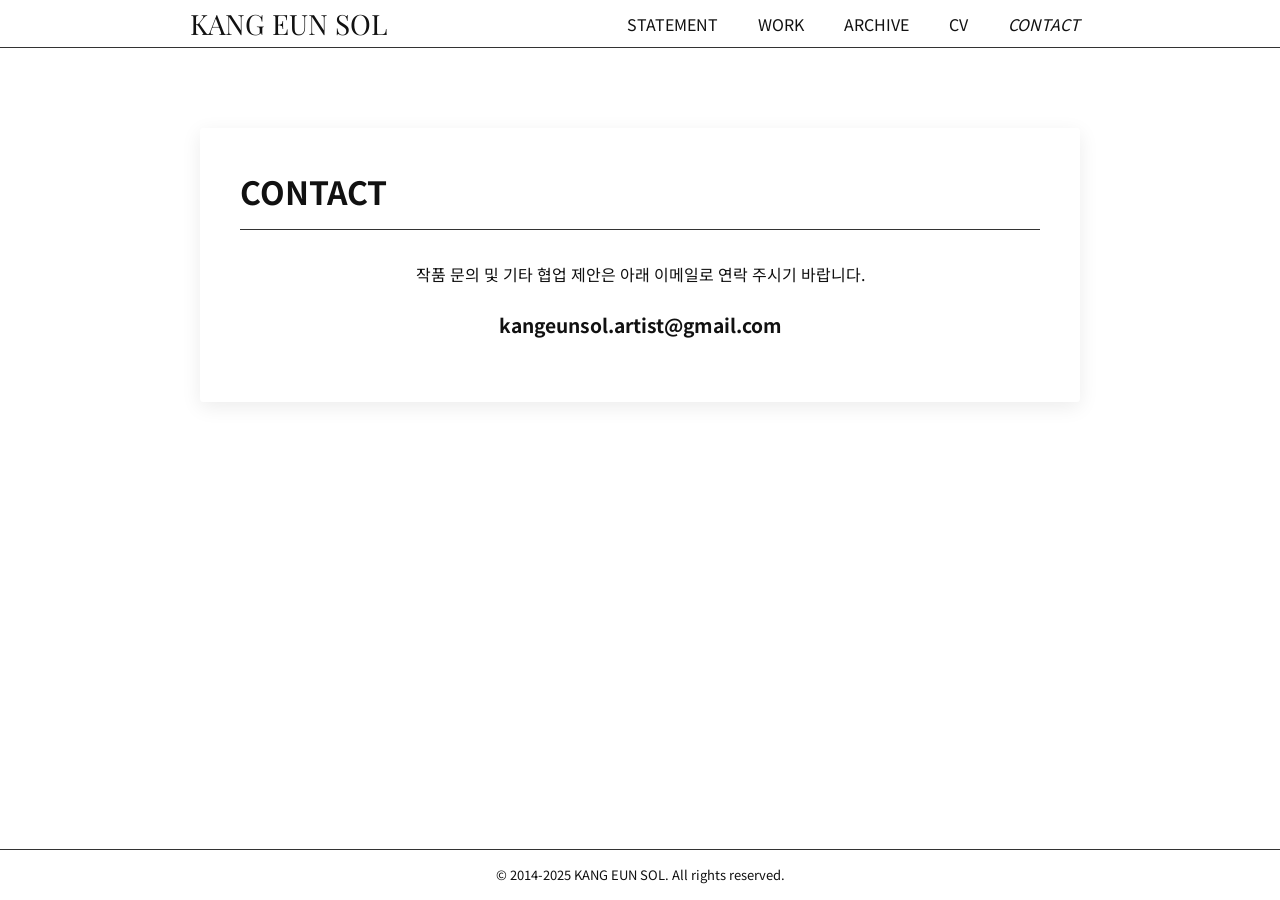
<file: contact.html>
<!DOCTYPE html>
<html>
  <head>
    <meta charset="UTF-8" />
    <meta name="viewport" content="width=device-width, initial-scale=1.0" />
    <title>Contact - KANG EUN SOL</title>
    <link rel="preconnect" href="https://fonts.googleapis.com" />
    <link rel="preconnect" href="https://fonts.gstatic.com" crossorigin />
    <link
      href="https://fonts.googleapis.com/css2?family=Noto+Sans+KR:wght@100..900&display=swap"
      rel="stylesheet"
    />
    <link
      href="https://fonts.googleapis.com/css2?family=Playfair+Display&display=swap"
      rel="stylesheet"
    />
    <link rel="icon" type="image/png" href="/favicon-96x96.png" sizes="96x96" />
    <link rel="icon" type="image/svg+xml" href="/favicon.svg" />
    <link rel="shortcut icon" href="/favicon.ico" />
    <link rel="apple-touch-icon" sizes="180x180" href="/apple-touch-icon.png" />
    <meta name="apple-mobile-web-app-title" content="Kangeunsol" />
    <link rel="manifest" href="/site.webmanifest" />

    <link rel="stylesheet" href="style.css" />
  </head>
  <body class="page-contact">
    <!-- 1. body 클래스 변경 -->
    <header class="site-header">
      <div class="header-container">
        <a href="index.html" class="site-title-link">
          <h1>KANG EUN SOL</h1>
        </a>

        <!-- ★ PC용 메뉴 (모바일에서는 숨겨짐) ★ -->
        <nav class="site-nav">
          <ul>
            <li><a href="statement.html">STATEMENT</a></li>
            <li><a href="works.html">WORK</a></li>
            <li><a href="archive.html">ARCHIVE</a></li>
            <li><a href="cv.html">CV</a></li>
            <li><a href="contact.html">CONTACT</a></li>
          </ul>
        </nav>

        <!-- ★ 모바일용 햄버거 버튼 (PC에서는 숨겨짐) ★ -->
        <button id="mobile-menu-btn" class="mobile-menu-btn">
          <span></span>
          <span></span>
          <span></span>
        </button>
      </div>
    </header>

    <main>
      <div class="container">
        <!-- 1. CV/Statement와 동일한 스타일의 타이틀 블록 (번역 버튼 없음) -->
        <div class="title-block">
          <h1>CONTACT</h1>
        </div>

        <!-- 2. 본문 내용 (가운데 정렬) -->
        <div style="text-align: center">
          <p>
            작품 문의 및 기타 협업 제안은 아래 이메일로 연락 주시기 바랍니다.
          </p>
          <!-- 클릭 가능한 이메일 링크로 개선했습니다. -->
          <p style="font-size: 1.2em; font-weight: bold">
            <!-- 이 부분의 이메일 주소를 당신의 것으로 바꾸세요 -->
            <a
              href="mailto:your.email@example.com"
              style="color: #111; text-decoration: none"
              >kangeunsol.artist@gmail.com</a
            >
          </p>
        </div>
      </div>
    </main>

    <footer>
      <p>&copy; 2014-2025 KANG EUN SOL. All rights reserved.</p>
      <!-- 5. 영문 이름으로 변경 -->
    </footer>
    <script src="js/mobile-menu.js"></script>
  </body>
</html>
</file>
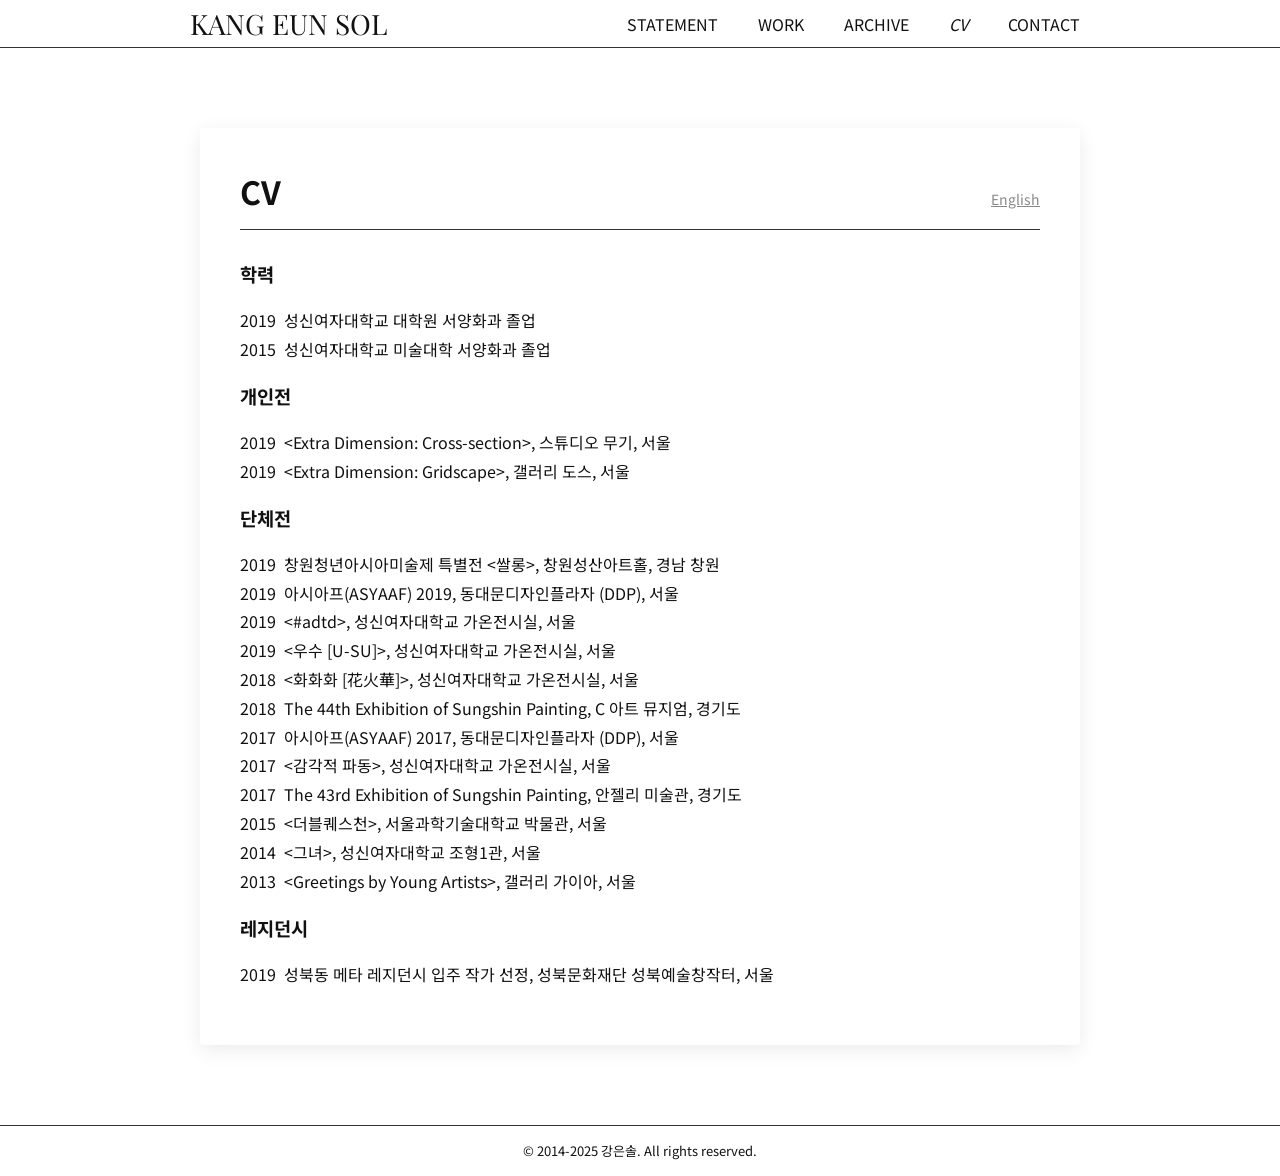
<file: cv.html>
<!DOCTYPE html>
<html>
  <head>
    <meta charset="UTF-8" />
    <meta name="viewport" content="width=device-width, initial-scale=1.0" />
    <title>KANG EUN SOL - CV</title>
    <link rel="preconnect" href="https://fonts.googleapis.com" />
    <link rel="preconnect" href="https://fonts.gstatic.com" crossorigin />
    <link
      href="https://fonts.googleapis.com/css2?family=Noto+Sans+KR:wght@100..900&display=swap"
      rel="stylesheet"
    />
    <link
      href="https://fonts.googleapis.com/css2?family=Playfair+Display&display=swap"
      rel="stylesheet"
    />
    <link rel="icon" type="image/png" href="/favicon-96x96.png" sizes="96x96" />
    <link rel="icon" type="image/svg+xml" href="/favicon.svg" />
    <link rel="shortcut icon" href="/favicon.ico" />
    <link rel="apple-touch-icon" sizes="180x180" href="/apple-touch-icon.png" />
    <meta name="apple-mobile-web-app-title" content="Kangeunsol" />
    <link rel="manifest" href="/site.webmanifest" />

    <link rel="stylesheet" href="style.css" />
  </head>
  <body class="page-cv">
    <header class="site-header">
      <div class="header-container">
        <a href="index.html" class="site-title-link">
          <h1>KANG EUN SOL</h1>
        </a>

        <!-- ★ PC용 메뉴 (모바일에서는 숨겨짐) ★ -->
        <nav class="site-nav">
          <ul>
            <li><a href="statement.html">STATEMENT</a></li>
            <li><a href="works.html">WORK</a></li>
            <li><a href="archive.html">ARCHIVE</a></li>
            <li><a href="cv.html">CV</a></li>
            <li><a href="contact.html">CONTACT</a></li>
          </ul>
        </nav>

        <!-- ★ 모바일용 햄버거 버튼 (PC에서는 숨겨짐) ★ -->
        <button id="mobile-menu-btn" class="mobile-menu-btn">
          <span></span>
          <span></span>
          <span></span>
        </button>
      </div>
    </header>

    <main>
      <div class="container">
        <!-- 이 div class="title-block"이 모든 문제의 해결책입니다 -->
        <div class="title-block">
          <!-- 제목 -->
          <h1>CV</h1>
          <!-- 번역 버튼 -->
          <a href="#" id="lang-toggle" class="lang-toggle-btn">English</a>
        </div>

        <!-- 본문 콘텐츠 (국문) -->
        <div class="lang-ko">
          <h3>학력</h3>
          <p>
            2019&nbsp;&nbsp;성신여자대학교 대학원 서양화과 졸업<br />
            2015&nbsp;&nbsp;성신여자대학교 미술대학 서양화과 졸업
          </p>
          <h3>개인전</h3>
          <p>
            2019&nbsp;&nbsp;&lt;Extra Dimension: Cross-section&gt;, 스튜디오
            무기, 서울<br />
            2019&nbsp;&nbsp;&lt;Extra Dimension: Gridscape&gt;, 갤러리 도스,
            서울
          </p>
          <h3>단체전</h3>
          <p>
            2019&nbsp;&nbsp;창원청년아시아미술제 특별전 &lt;쌀롱&gt;,
            창원성산아트홀, 경남 창원<br />
            2019&nbsp;&nbsp;아시아프(ASYAAF) 2019, 동대문디자인플라자 (DDP),
            서울<br />
            2019&nbsp;&nbsp;&lt;#adtd&gt;, 성신여자대학교 가온전시실, 서울<br />
            2019&nbsp;&nbsp;&lt;우수 [U-SU]&gt;, 성신여자대학교 가온전시실,
            서울<br />
            2018&nbsp;&nbsp;&lt;화화화 [花火華]&gt;, 성신여자대학교 가온전시실,
            서울<br />
            2018&nbsp;&nbsp;The 44th Exhibition of Sungshin Painting, C 아트
            뮤지엄, 경기도<br />
            2017&nbsp;&nbsp;아시아프(ASYAAF) 2017, 동대문디자인플라자 (DDP),
            서울<br />
            2017&nbsp;&nbsp;&lt;감각적 파동&gt;, 성신여자대학교 가온전시실,
            서울<br />
            2017&nbsp;&nbsp;The 43rd Exhibition of Sungshin Painting, 안젤리
            미술관, 경기도<br />
            2015&nbsp;&nbsp;&lt;더블퀘스천&gt;, 서울과학기술대학교 박물관,
            서울<br />
            2014&nbsp;&nbsp;&lt;그녀&gt;, 성신여자대학교 조형1관, 서울<br />
            2013&nbsp;&nbsp;&lt;Greetings by Young Artists&gt;, 갤러리 가이아,
            서울
          </p>
          <h3>레지던시</h3>
          <p>
            2019&nbsp;&nbsp;성북동 메타 레지던시 입주 작가 선정, 성북문화재단
            성북예술창작터, 서울
          </p>
        </div>

        <!-- 본문 콘텐츠 (영문) -->
        <div class="lang-en" style="display: none">
          <h3>Education</h3>
          <p>
            2019&nbsp;&nbsp;M.F.A. in Painting, Sungshin Women's University,
            Seoul, KR<br />
            2015&nbsp;&nbsp;B.F.A. in Painting, Sungshin Women's University,
            Seoul, KR
          </p>
          <h3>Solo Exhibitions</h3>
          <p>
            2019&nbsp;&nbsp;&lt;Extra Dimension: Cross-section&gt;, Studio MUGI,
            Seoul, KR<br />
            2019&nbsp;&nbsp;&lt;Extra Dimension: Gridscape&gt;, Gallery DOS,
            Seoul, KR
          </p>
          <h3>Group Exhibitions</h3>
          <p>
            2019&nbsp;&nbsp;Changwon Young Asian Artists Exhibition
            &lt;Salon&gt;, Sungsan Art Hall, Changwon, KR<br />
            2019&nbsp;&nbsp;ASYAAF 2019, Dongdaemun Design Plaza (DDP), Seoul,
            KR<br />
            2019&nbsp;&nbsp;&lt;#adtd&gt;, Gaon Gallery, Sungshin Women's
            University, Seoul, KR<br />
            2019&nbsp;&nbsp;&lt;U-SU&gt;, Gaon Gallery, Sungshin Women's
            University, Seoul, KR<br />
            2018&nbsp;&nbsp;&lt;Hwahwahwa&gt;, Gaon Gallery, Sungshin Women's
            University, Seoul, KR<br />
            2018&nbsp;&nbsp;The 44th Exhibition of Sungshin Painting, C Art
            Museum, Gyeonggi-do, KR<br />
            2017&nbsp;&nbsp;ASYAAF 2017, 동대문디자인플라자 (DDP), Seoul, KR<br />
            2017&nbsp;&nbsp;&lt;Sensory Wave&gt;, Gaon Gallery, Sungshin Women's
            University, Seoul, KR<br />
            2017&nbsp;&nbsp;The 43rd Exhibition of Sungshin Painting, Angeli Art
            Museum, Gyeonggi-do, KR<br />
            2015&nbsp;&nbsp;&lt;Double Question&gt;, Seoul National University
            of Science and Technology Museum, Seoul, KR<br />
            2014&nbsp;&nbsp;&lt;She&gt;, Sungshin Women's University Building 1,
            Seoul, KR<br />
            2013&nbsp;&nbsp;&lt;Greetings by Young Artists&gt;, Gallery Gaia,
            Seoul, KR
          </p>
          <h3>Residency</h3>
          <p>
            2019&nbsp;&nbsp;Meta-Residency, Seongbuk Young Art Space, Seongbuk
            Cultural Foundation, Seoul, KR
          </p>
        </div>
      </div>
    </main>

    <footer>
      <p>&copy; 2014-2025 강은솔. All rights reserved.</p>
    </footer>

    <script src="js/lang-toggle.js"></script>
    <script src="js/mobile-menu.js"></script>
  </body>
</html>
</file>
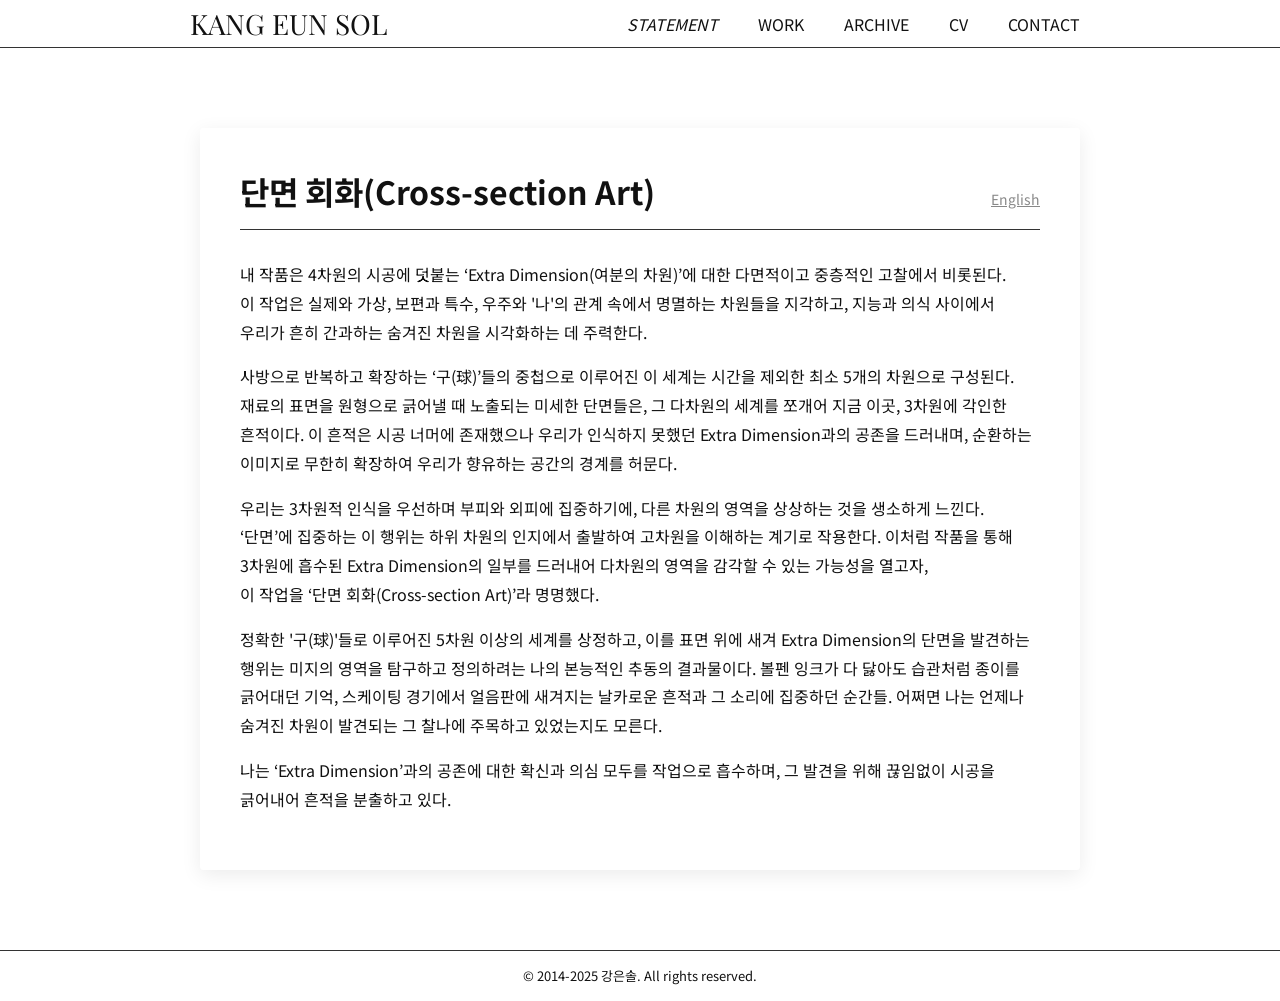
<file: statement.html>
<!DOCTYPE html>
<html>
  <head>
    <meta charset="UTF-8" />
    <meta name="viewport" content="width=device-width, initial-scale=1.0" />
    <title>KANG EUN SOL - STATEMENT</title>
    <link rel="preconnect" href="https://fonts.googleapis.com" />
    <link rel="preconnect" href="https://fonts.gstatic.com" crossorigin />
    <link
      href="https://fonts.googleapis.com/css2?family=Noto+Sans+KR:wght@100..900&display=swap"
      rel="stylesheet"
    />
    <link
      href="https://fonts.googleapis.com/css2?family=Playfair+Display&display=swap"
      rel="stylesheet"
    />
    <link rel="icon" type="image/png" href="/favicon-96x96.png" sizes="96x96" />
    <link rel="icon" type="image/svg+xml" href="/favicon.svg" />
    <link rel="shortcut icon" href="/favicon.ico" />
    <link rel="apple-touch-icon" sizes="180x180" href="/apple-touch-icon.png" />
    <meta name="apple-mobile-web-app-title" content="Kangeunsol" />
    <link rel="manifest" href="/site.webmanifest" />

    <link rel="stylesheet" href="style.css" />
  </head>
  <body class="page-statement">
    <header class="site-header">
      <div class="header-container">
        <a href="index.html" class="site-title-link">
          <h1>KANG EUN SOL</h1>
        </a>

        <!-- ★ PC용 메뉴 (모바일에서는 숨겨짐) ★ -->
        <nav class="site-nav">
          <ul>
            <li><a href="statement.html">STATEMENT</a></li>
            <li><a href="works.html">WORK</a></li>
            <li><a href="archive.html">ARCHIVE</a></li>
            <li><a href="cv.html">CV</a></li>
            <li><a href="contact.html">CONTACT</a></li>
          </ul>
        </nav>

        <!-- ★ 모바일용 햄버거 버튼 (PC에서는 숨겨짐) ★ -->
        <button id="mobile-menu-btn" class="mobile-menu-btn">
          <span></span>
          <span></span>
          <span></span>
        </button>
      </div>
    </header>

    <main>
      <div class="container">
        <!-- 이 div class="title-block"이 모든 문제의 해결책입니다 -->
        <div class="title-block">
          <!-- 국문 제목 -->
          <div class="lang-ko"><h1>단면 회화(Cross-section Art)</h1></div>
          <!-- 영문 제목 -->
          <div class="lang-en" style="display: none">
            <h1>Cross-section Art</h1>
          </div>
          <!-- 번역 버튼 -->
          <a href="#" id="lang-toggle" class="lang-toggle-btn">English</a>
        </div>

        <!-- 본문 콘텐츠 (국문) -->
        <div class="lang-ko">
          <p>
            내 작품은 4차원의 시공에 덧붙는 ‘Extra Dimension(여분의 차원)’에
            대한 다면적이고 중층적인 고찰에서 비롯된다.<br />
            이 작업은 실제와 가상, 보편과 특수, 우주와 '나'의 관계 속에서
            명멸하는 차원들을 지각하고, 지능과 의식 사이에서 우리가 흔히
            간과하는 숨겨진 차원을 시각화하는 데 주력한다.
          </p>
          <p>
            사방으로 반복하고 확장하는 ‘구(球)’들의 중첩으로 이루어진 이 세계는
            시간을 제외한 최소 5개의 차원으로 구성된다. 재료의 표면을 원형으로
            긁어낼 때 노출되는 미세한 단면들은, 그 다차원의 세계를 쪼개어 지금
            이곳, 3차원에 각인한 흔적이다. 이 흔적은 시공 너머에 존재했으나
            우리가 인식하지 못했던 Extra Dimension과의 공존을 드러내며, 순환하는
            이미지로 무한히 확장하여 우리가 향유하는 공간의 경계를 허문다.
          </p>
          <p>
            우리는 3차원적 인식을 우선하며 부피와 외피에 집중하기에, 다른 차원의
            영역을 상상하는 것을 생소하게 느낀다. ‘단면’에 집중하는 이 행위는
            하위 차원의 인지에서 출발하여 고차원을 이해하는 계기로 작용한다.
            이처럼 작품을 통해 3차원에 흡수된 Extra Dimension의 일부를 드러내어
            다차원의 영역을 감각할 수 있는 가능성을 열고자,<br />
            이 작업을 ‘단면 회화(Cross-section Art)’라 명명했다.
          </p>
          <p>
            정확한 '구(球)'들로 이루어진 5차원 이상의 세계를 상정하고, 이를 표면
            위에 새겨 Extra Dimension의 단면을 발견하는 행위는 미지의 영역을
            탐구하고 정의하려는 나의 본능적인 추동의 결과물이다. 볼펜 잉크가 다
            닳아도 습관처럼 종이를 긁어대던 기억, 스케이팅 경기에서 얼음판에
            새겨지는 날카로운 흔적과 그 소리에 집중하던 순간들. 어쩌면 나는
            언제나 숨겨진 차원이 발견되는 그 찰나에 주목하고 있었는지도 모른다.
          </p>
          <p>
            나는 ‘Extra Dimension’과의 공존에 대한 확신과 의심 모두를 작업으로
            흡수하며, 그 발견을 위해 끊임없이 시공을 긁어내어 흔적을 분출하고
            있다.
          </p>
        </div>

        <!-- 본문 콘텐츠 (영문) -->
        <div class="lang-en" style="display: none">
          <p>
            My work stems from a multifaceted and multi-layered inquiry into the
            ‘Extra Dimension’ that is added to our four-dimensional
            spacetime.<br />
            This practice focuses on visualizing the hidden dimensions we often
            overlook—those that flicker between the real and the virtual, the
            universal and the particular, the cosmos and the self, and lie
            between intelligence and consciousness.
          </p>
          <p>
            This world, composed of overlapping spheres that repeat and expand
            in all directions, consists of at least five dimensions, excluding
            time. The fine cross-sections, exposed by scratching the material's
            surface in circles, are the engraved traces of this multidimensional
            world, fragmented and imprinted onto the third dimension. These
            traces reveal a coexistence with the Extra Dimension—one that
            existed beyond spacetime yet remained unrecognized—infinitely
            expanding as a cyclical image and dismantling the boundaries of the
            space we inhabit.
          </p>
          <p>
            Because we prioritize three-dimensional perception, focusing on
            volume and surface, the idea of crossing into other dimensional
            realms feels unfamiliar. This act of focusing on the 'cross-section'
            begins with perception from a lower dimension and serves as a
            gateway to understanding a higher one. Seeking to open up the
            possibility of perceiving this multidimensional realm by exposing a
            part of the Extra Dimension absorbed into the third, I have named
            this body of work ‘Cross-section Art’.
          </p>
          <p>
            The act of postulating a world of more than five dimensions made of
            precise 'spheres', and then carving its surface to discover the
            cross-sections of the Extra Dimension, is a manifestation of my
            instinctive drive to explore and define the unknown. The memory of
            habitually scratching paper even after a ballpoint pen ran out of
            ink, the moments of focusing on the sharp traces and scraping sounds
            on an ice rink during a skating competition—perhaps I have always
            been drawn to the very juncture where a hidden dimension is
            revealed.
          </p>
          <p>
            I absorb both the conviction and the doubt surrounding this
            coexistence with the ‘Extra Dimension’ into my work, endlessly
            scratching away at spacetime to unleash its discovery.
          </p>
        </div>
      </div>
    </main>

    <footer>
      <p>&copy; 2014-2025 강은솔. All rights reserved.</p>
    </footer>

    <script src="js/lang-toggle.js"></script>
    <script src="js/mobile-menu.js"></script>
  </body>
</html>
</file>
<file: style.css>
html {
overflow-y: scroll;
background-color: transparent;
}
body {
margin: 0;
color: #111;
font-family: 'Noto Sans KR', sans-serif;
display: flex;
flex-direction: column;
min-height: 100vh;
box-sizing: border-box;
-webkit-user-select: none;
-moz-user-select: none;
-ms-user-select: none;
user-select: none;
}
main {
flex: 1 0 auto;
}
footer {
flex-shrink: 0;
background-color: #fff;
border-top: 1px solid #333;
display: flex;
align-items: center;
justify-content: center;
height: 50px;
}
/* === 공통 콘텐츠 스타일 === */
.container {
max-width: 800px;
margin: 80px auto;
padding: 40px;
background-color: rgba(255, 255, 255, 0.92);
border-radius: 4px;
box-shadow: 0 5px 20px rgba(0, 0, 0, 0.08);
}
p {
word-break: keep-all;
line-height: 1.8;
}
.header-container {
max-width: 900px;
margin: 0 auto;
padding: 0 20px;
display: flex;
justify-content: space-between;
align-items: center;
}
/* === 헤더 & 푸터 === */
.site-header {
padding: 5px 0;
border-bottom: 1px solid #333;
}
footer p {
margin: 0;
font-size: 13px;
color: #111;
}
.site-header h1 {
font-family: 'Playfair Display', serif;
font-weight: 400;
font-size: 28px;
margin: 0;
}
.site-title-link {
text-decoration: none;
color: #111;
display: flex;
align-items: center;
}
.site-nav ul {
list-style: none;
margin: 0;
padding: 0;
display: flex;
}
.site-nav li {
margin-left: 20px;
}
.site-nav a {
text-decoration: none;
color: #111;
font-size: 16px;
padding: 5px 10px;
border-radius: 4px;
transition: background-color 0.3s ease;
}
.page-home .site-nav a:hover {
background-color: rgba(255, 255, 255, 0.7);
}
/* === 홈페이지 전용 === */
.page-home body {
display: block;
}
.page-home .site-header {
position: absolute;
top: 0;
left: 0;
width: 100%;
border: none;
background: transparent;
z-index: 10;
}
.page-home main {
display: none;
}
.page-home footer {
position: absolute;
bottom: 0;
left: 0;
width: 100%;
border-top: none;
background: transparent;
}
.page-home .site-header h1,
.page-home .site-nav a,
.page-home footer p,
.page-home .site-title-link {
color: #111;
}

/* ★★★★★★★★★★★★★★★★★★★★
모바일 햄버거 메뉴 스타일 (추가)
★★★★★★★★★★★★★★★★★★★★ */

/* 모바일 메뉴 버튼 (PC에서는 숨김) */
.mobile-menu-btn {
	display: none;
	position: relative;
	width: 24px;
	height: 16px;
	cursor: pointer;
	z-index: 1050; 
	border: none;
	background: transparent;
	padding: 0;
}

/* 햄버거 아이콘의 세 줄 */
.mobile-menu-btn span {
	display: block;
	position: absolute;
	height: 2px;
	width: 100%;
	background: #111;
	border-radius: 3px;
	opacity: 1;
	left: 0;
	transform: rotate(0deg);
	transition: .25s ease-in-out;
}
.mobile-menu-btn span:nth-child(1) { top: 0px; }
.mobile-menu-btn span:nth-child(2) { top: 7px; }
.mobile-menu-btn span:nth-child(3) { top: 14px; }

/* 메뉴가 열렸을 때 (body.menu-open) X 모양으로 변환 */
body.menu-open .mobile-menu-btn span:nth-child(1) {
	top: 7px;
	transform: rotate(135deg);
}
body.menu-open .mobile-menu-btn span:nth-child(2) {
	opacity: 0;
	left: -60px;
}
body.menu-open .mobile-menu-btn span:nth-child(3) {
	top: 7px;
	transform: rotate(-135deg);
}
/* 메뉴가 열렸을 때 본문 스크롤 방지 */
body.menu-open {
	overflow: hidden;
}

/* === 홈페이지 배경 === */
.main-canvas {
position: fixed;
top: 0;
left: 0;
width: 100%;
height: 100%;
z-index: -1;
}
.living-canvas-slide {
position: absolute;
top: 0;
left: 0;
width: 100%;
height: 100%;
opacity: 0;
transition: opacity 1.5s ease-in-out;
}
.living-canvas-slide.active {
opacity: 1;
}
.living-canvas-slide img {
width: 100%;
height: 100%;
object-fit: cover;
}
/* === 애니메이션 === */
@keyframes pulse-in-out {
from {
transform: scale(1);
}
to {
transform: scale(1.06);
}
}
@keyframes vertical-pan-effect {
from {
transform: scale(1.3) translateY(-3%);
}
to {
transform: scale(1.3) translateY(3%);
}
}
.living-canvas-slide.pulse-in-out img {
animation: pulse-in-out 12s ease-in-out infinite alternate;
}
.living-canvas-slide.vertical-pan img {
animation: vertical-pan-effect 12s ease-in-out infinite alternate;
}

/* === 갤러리 페이지 === */
.page-works main {
display: flex;
align-items: center;
justify-content: center;
padding: 20px;
box-sizing: border-box;
}
.slideshow-container {
position: relative;
width: 100%;
height: 100%;
max-width: 1500px;
max-height: 85vh;
display: flex;
align-items: center;
justify-content: center;
}
.slide {
display: none;
}
.slide.active {
width: 100%;
height: 100%;
display: flex;
flex-direction: column;
align-items: center;
justify-content: center;
position: relative;
}
.slide img {
display: block;
max-width: 100%;
max-height: 100%;
object-fit: contain;
}
.prev,
.next {
cursor: pointer;
position: absolute;
top: 50%;
transform: translateY(-50%);
padding: 16px;
color: white;
font-weight: bold;
font-size: 24px;
background-color: rgba(0, 0, 0, 0.3);
transition: all 0.3s ease;
z-index: 5;
opacity: 0;
}
.slideshow-container:hover .prev,
.slideshow-container:hover .next {
opacity: 1;
}
.prev {
left: 0px;
}
.next {
right: 0px;
}
.prev:hover,
.next:hover {
background-color: rgba(0, 0, 0, 0.6);
}

/* 갤러리 캡션 (최종 통합 버전) - JS 제어용으로 수정 */
.caption {
display: flex;
align-items: center;
justify-content: center;
background-color: rgba(0, 0, 0, 0.7);
color: white;
padding: 15px 20px;
position: absolute;
bottom: 0;
left: 0;
width: 100%;
box-sizing: border-box;
opacity: 0;
transition: opacity 0.3s;
pointer-events: none; /* 캡션 자체가 클릭(터치)되는 것을 방지 */
}

/* PC의 hover 와 모바일의 JS 제어를 모두 처리하는 새로운 규칙 */
.slide.active:hover .caption,
.slide.caption-visible .caption {
opacity: 1;
}

/* 캡션 안의 아이콘 스타일 */
.caption .icon {
width: 28px;
height: 28px;
background-color: rgba(255, 255, 255, 0.9);
color: #111;
border-radius: 50%;
display: flex;
align-items: center;
justify-content: center;
font-size: 18px;
font-weight: 400;
margin-right: 15px;
flex-shrink: 0;
}

/* 캡션 안의 텍스트 영역 */
.caption-text {
text-align: center;
}
.caption-text h3 {
margin: 0 0 5px 0;
font-size: 16px;
}
.caption-text p {
margin: 0;
font-size: 13px;
opacity: 0.8;
}

/* 링크가 있는 슬라이드 전체를 감싸는 링크 */
.slide-link {
display: block;
text-decoration: none;
color: inherit;
position: relative;
}

/* === 활성 메뉴 === */
.page-statement .site-nav a[href="statement.html"],
.page-works .site-nav a[href="works.html"],
.page-archive .site-nav a[href="archive.html"],
.page-cv .site-nav a[href="cv.html"],
.page-contact .site-nav a[href="contact.html"],
.page-home .site-nav a[href="index.html"] {
font-style: italic;
}

/* 아카이브 페이지 그리드 - 최종 수정 */
.archive-grid {
display: grid;
grid-template-columns: 1fr 1fr;
gap: 50px 40px;
max-width: 900px;
margin: 80px auto;
padding: 0 20px;
}
.archive-entry a {
text-decoration: none;
color: inherit;
display: block;
transition: transform 0.2s ease-in-out;
}
.archive-entry a:hover {
transform: translateY(-5px);
}
.archive-text {
margin-bottom: 15px;
}
.archive-meta {
font-size: 14px;
color: #888;
margin: 0;
}
.archive-title {
font-size: 20px;
font-weight: 500;
margin: 4px 0;
}
.archive-subtitle {
font-size: 14px;
color: #333;
margin: 0;
}
.archive-entry img {
width: 100%;
height: auto;
display: block;
}

/* === 아카이브 이미지 포스트 === */
.image-post-container {
max-width: 800px;
margin: 60px auto;
padding: 0 20px;
}
.image-post-container img {
width: 100%;
height: auto;
display: block;
}

/* === CV & Statement 타이틀 블록 === */
.title-block {
display: flex;
justify-content: space-between;
align-items: baseline;
border-bottom: 1px solid #333;
padding-bottom: 15px;
margin-bottom: 30px;
}
.title-block h1 {
margin: 0;
}
.title-block .lang-toggle-btn {
text-decoration: underline;
font-size: 14px;
color: #888;
cursor: pointer;
}
.title-block .lang-toggle-btn:hover {
color: #111;
}

/* === 작품 상세 페이지 === */
.artwork-detail-container {
max-width: 900px;
margin: 60px auto;
padding: 0 20px;
}
.main-artwork-image img {
width: 100%;
height: auto;
}
.artwork-info {
text-align: center;
margin: 40px 0;
padding: 30px 0;
border-top: 1px solid #ddd;
border-bottom: 1px solid #ddd;
}
.artwork-info h1 {
font-size: 24px;
margin: 0 0 10px 0;
}
.artwork-info p {
font-size: 16px;
color: #555;
margin: 0;
line-height: 1.6;
}
.additional-images-grid {
display: grid;
grid-template-columns: repeat(2, 1fr);
gap: 20px;
margin-top: 50px;
}
.additional-images-grid img {
width: 100%;
height: auto;
display: block;
}

/* === 라이트박스 스타일 === */
.lightbox-trigger img {
cursor: zoom-in;
transition: opacity 0.2s ease;
}
.lightbox-trigger:hover img {
opacity: 0.85;
}
.lightbox-overlay {
position: fixed;
top: 0;
left: 0;
width: 100%;
height: 100%;
background-color: rgba(0, 0, 0, 0.85);
display: none;
justify-content: center;
align-items: center;
z-index: 1000;
}
.lightbox-content {
max-width: 90%;
max-height: 90%;
object-fit: contain;
}
.lightbox-close {
position: absolute;
top: 20px;
right: 35px;
color: #fff;
font-size: 40px;
font-weight: bold;
cursor: pointer;
transition: color 0.2s ease;
}
.lightbox-close:hover {
color: #ccc;
}

/* ★★★★★ 홈페이지 메인 타이틀 (최종 완성 버전) ★★★★★ */
.main-title {
	position: absolute;
	top: 50%;
	left: 50%;
	transform: translate(-50%, -50%);
	color: white;
	text-align: center;
	text-shadow: 0 2px 10px rgba(0, 0, 0, 0.5);
	z-index: 5;
	
	width: 55vw; 
	max-width: 900px;
}

.main-title h2 {
	font-family: 'Playfair Display', serif;
	font-weight: 400;
	font-size: clamp(2rem, 5vw, 3.75rem); 
	margin: 0 0 15px 0;
	width: 100%;
	display: flex;
	justify-content: space-between;
}

.main-title p {
	font-family: 'Noto Sans KR', sans-serif;
	font-size: clamp(0.875rem, 1.5vw, 1.375rem); 
	font-weight: 300;
	letter-spacing: 0.1em;
	opacity: 0.9;
	margin: 0;
	white-space: nowrap;
}

/* ★★★★★★★★★★★★★★★★★★★★★★★★★★★★★★★★★★★★★★★★★★★★
모바일 반응형 스타일 (화면 너비 768px 이하일 때 적용)
★★★★★★★★★★★★★★★★★★★★★★★★★★★★★★★★★★★★★★★★★★★★ */
@media (max-width: 768px) {

	/* 헤더 레이아웃 조정 */
	.header-container {
		justify-content: space-between;
		padding: 15px 20px;
		align-items: center;
	}

	.site-header h1 {
		font-size: 24px;
	}
	
	.mobile-menu-btn {
		display: block;
	}
	
	.site-nav {
		position: fixed;
		top: 0;
		left: 0;
		width: 100%;
		height: 100%;
		background-color: rgba(255, 255, 255, 0.98);
		
		opacity: 0;
		visibility: hidden;
		pointer-events: none;
		transition: opacity 0.3s ease, visibility 0.3s ease;

		display: flex;
		justify-content: center;
		align-items: center;
		z-index: 1000;
	}
	
	body.menu-open .site-nav {
		opacity: 1;
		visibility: visible;
		pointer-events: auto;
	}

	.site-nav ul {
		flex-direction: column;
		align-items: center;
	}

	.site-nav li {
		margin: 0;
		padding: 15px 0;
	}
	
	.site-nav a {
		font-size: 22px;
		font-weight: 300;
		color: #111;
	}
	
	.site-header {
		border-bottom: 1px solid #333;
		background-color: #fff;
	}

	.container,
	.artwork-detail-container,
	.archive-grid {
		margin-top: 40px;
		margin-bottom: 40px;
		padding-left: 20px;
		padding-right: 20px;
	}

	/* 아카이브 모바일 그리드 수정 */
	.archive-grid {
		grid-template-columns: 1fr 1fr; /* 1열에서 2열로 변경 */
		gap: 40px 20px; /* 열 간격 20px 추가 */
	}

	.archive-title {
		font-size: 16px; /* 모바일에서만 폰트 사이즈 축소 */
	}

	.additional-images-grid {
		grid-template-columns: 1fr;
		gap: 15px;
		margin-top: 30px;
	}

	.artwork-info {
		margin: 30px 0;
		padding: 25px 0;
	}
	.artwork-info h1 {
		font-size: 20px;
	}
	.artwork-info p {
		font-size: 14px;
	}

	.main-title {
		width: 90%; 
	}

}
</file>
